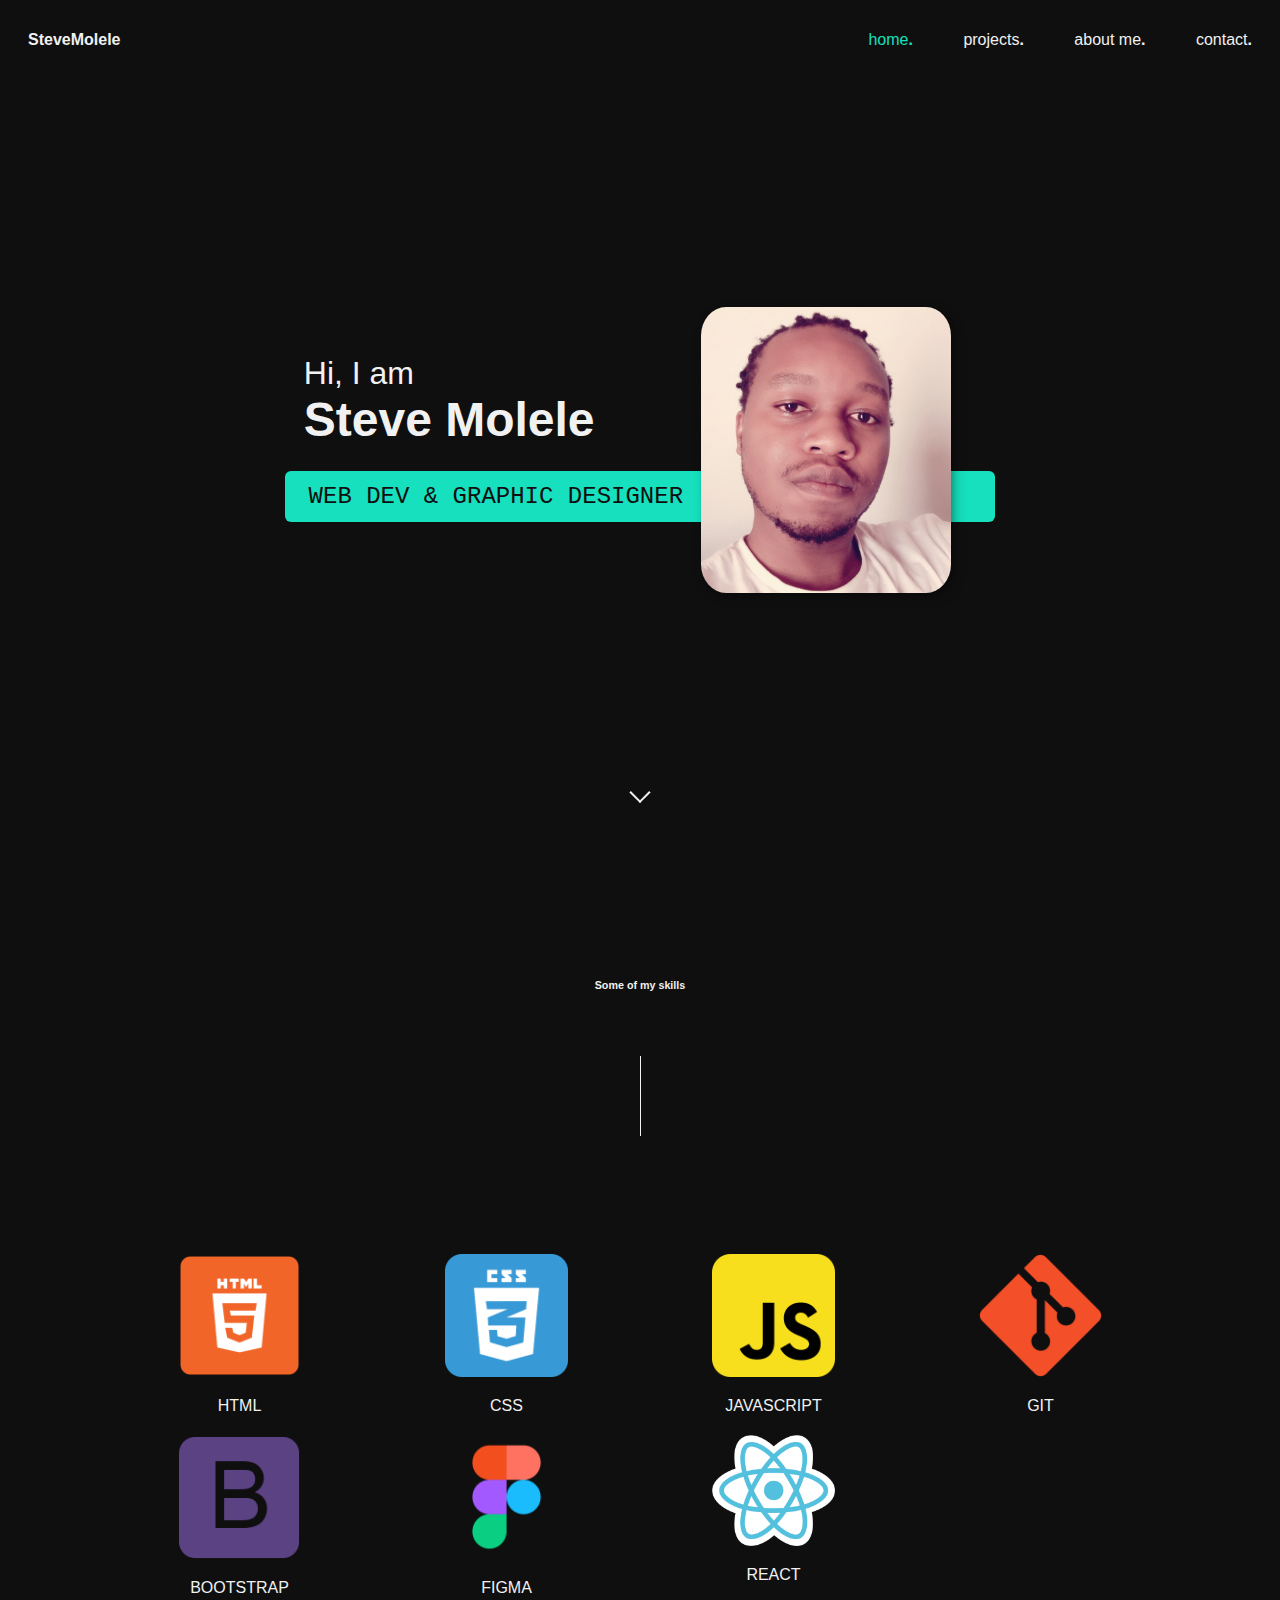
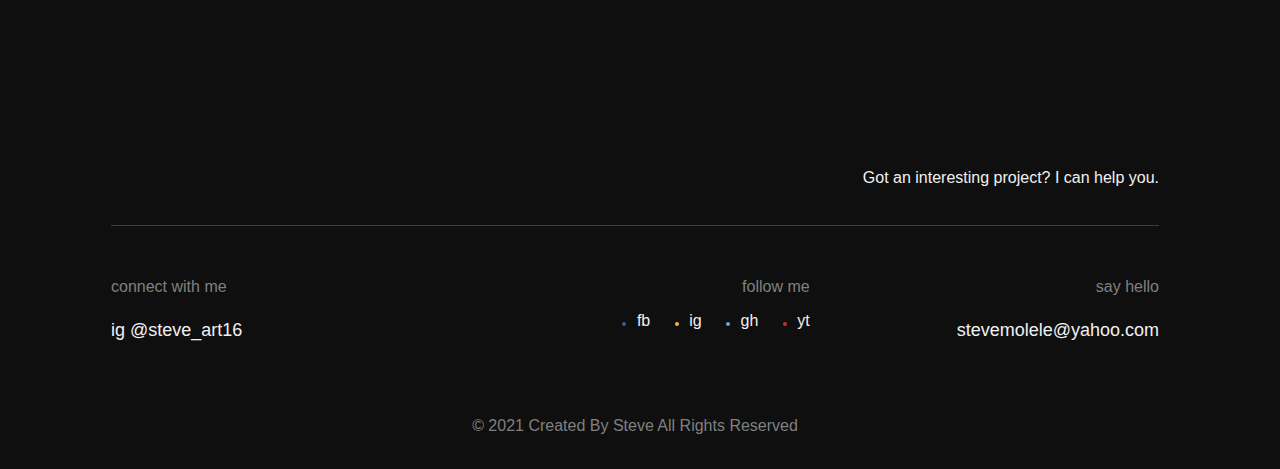
<file: index.html>
<!DOCTYPE html>
<html lang="en">
  <head>
    <meta charset="UTF-8" />
    <meta http-equiv="X-UA-Compatible" content="IE=edge" />
    <meta name="viewport" content="width=device-width, initial-scale=1.0" />
    <title>Personal Website || Home</title>
    <link rel="stylesheet" type="text/css" href="css/style.css" />
  </head>
  <body>
    <div class="wrapper">
      <!-------------------- navbar starts here ---------------------->
      <nav>
        <span id="logo">
          <a href="index.html">SteveMolele</a>
        </span>

        <ul id="menu">
          <li class="current">
            <a href="index.html">home<span>.</span></a>
          </li>
          <li>
            <a href="projects.html">projects<span>.</span></a>
          </li>
          <li>
            <a href="about.html">about me<span>.</span></a>
          </li>
          <li>
            <a href="contact.html">contact<span>.</span></a>
          </li>
        </ul>

        <div id="toggle">
          <div class="span">menu</div>
        </div>
      </nav>

      <div id="resize">
        <div class="close-btn">close</div>

        <ul id="menu">
          <li class="current">
            <a href="index.html">home<span>.</span></a>
          </li>
          <li>
            <a href="projects.html">projects<span>.</span></a>
          </li>
          <li>
            <a href="about.html">about me<span>.</span></a>
          </li>
          <li>
            <a href="contact.html">contact<span>.</span></a>
          </li>
        </ul>
      </div>
      <!-------------------- navbar ends here ---------------------->

      <div class="whitespace-1"></div>

      <!-------------------- hero section starts here ---------------------->
      <main class="hero-container">
        <section class="intro">
          <h1 class="section-title">Hi, I am <strong>Steve Molele</strong></h1>
          <p class="section-subtitle">web dev & graphic designer</p>
          <img
            src="imgs/pic1.jpg"
            class="section-img"
            alt="a picture of Steve Molele"
          />
        </section>
      </main>

      <div class="scroll-down"></div>
      <!-------------------- hero section ends here ---------------------->

      <!-------------------- skills starts here ---------------------->
      <section class="container-fluid">
        <br /><br /><br />

        <h6>Some of my skills</h6>

        <div class="vertical"></div>
        <br />

        <div class="whitespace"></div>
        <div class="whitespace"></div>

        <div class="skills">
          <div class="skill">
            <img src="imgs/html_icon.png" alt="html logo" />
            <div class="skill-name">HTML</div>
          </div>

          <div class="skill">
            <img src="imgs/css_icon.png" alt="css logo" />
            <div class="skill-name">CSS</div>
          </div>

          <div class="skill">
            <img src="imgs/javascript_icon.png" alt="javascript logo" />
            <div class="skill-name">JAVASCRIPT</div>
          </div>

          <div class="skill">
            <img src="imgs/git_icon.png" alt="git logo" />
            <div class="skill-name">GIT</div>
          </div>

          <div class="skill">
            <img src="imgs/bootstrap_icon.png" alt="bootstrap logo" />
            <div class="skill-name">BOOTSTRAP</div>
          </div>

          <div class="skill">
            <img src="imgs/figma_icon.png" alt="figma logo" />
            <div class="skill-name">FIGMA</div>
          </div>

          <div class="skill">
            <img src="imgs/react-icon.png" alt="react logo" />
            <div class="skill-name">REACT</div>
          </div>
        </div>

        <div class="whitespace"></div>
      </section>
      <!-------------------- skills ends here ---------------------->

      <!-------------------- footer starts here ---------------------->
      <footer>
        <div class="container">
          <br /><br />

          <div class="collab">
            <p>
              <a href="contact.html"
                >Got an interesting project? I can help you.</a
              >
            </p>
          </div>

          <br />

          <div class="hr">
            <div class="row"></div>
          </div>

          <br /><br />

          <div class="info">
            <div id="personal">
              <p>connect with me</p>
              <h4>ig @steve_art16</h4>

              <br /><br />
            </div>

            <div id="media">
              <p>follow me</p>

              <ul>
                <li id="fb">
                  <a
                    href="https://www.facebook.com/steve.molele"
                    target="_blank"
                    >fb</a
                  >
                </li>
                <li id="ig">
                  <a
                    href="https://www.instagram.com/steve_art16/"
                    target="_blank"
                    >ig</a
                  >
                </li>
                <li id="gh">
                  <a href="https://github.com/Steve-code16" target="_blank"
                    >gh</a
                  >
                </li>
                <li id="yt">
                  <a
                    href="https://www.youtube.com/channel/UCgLyQbMCzEFbPKGLHHPSDmQ"
                    target="_blank"
                    >yt</a
                  >
                </li>
              </ul>

              <br /><br />
            </div>

            <div id="address">
              <p>say hello</p>
              <h4><a href="contact.html">stevemolele@yahoo.com</a></h4>

              <br /><br />
            </div>
          </div>
          <p class="copyright-text">
            &copy; 2021 Created By Steve All Rights Reserved
          </p>
        </div>
      </footer>
      <!-------------------- footer ends here ---------------------->

      <br />
    </div>

    <!-- scripts -->

    <script>
      const menuBtn = document.getElementById("toggle");
      const closeBtn = document.getElementById("resize");

      menuBtn.addEventListener("click", () => {
        closeBtn.classList.add("active");
      });

      closeBtn.addEventListener("click", () => {
        closeBtn.classList.remove("active");
      });
    </script>
  </body>
</html>
</file>
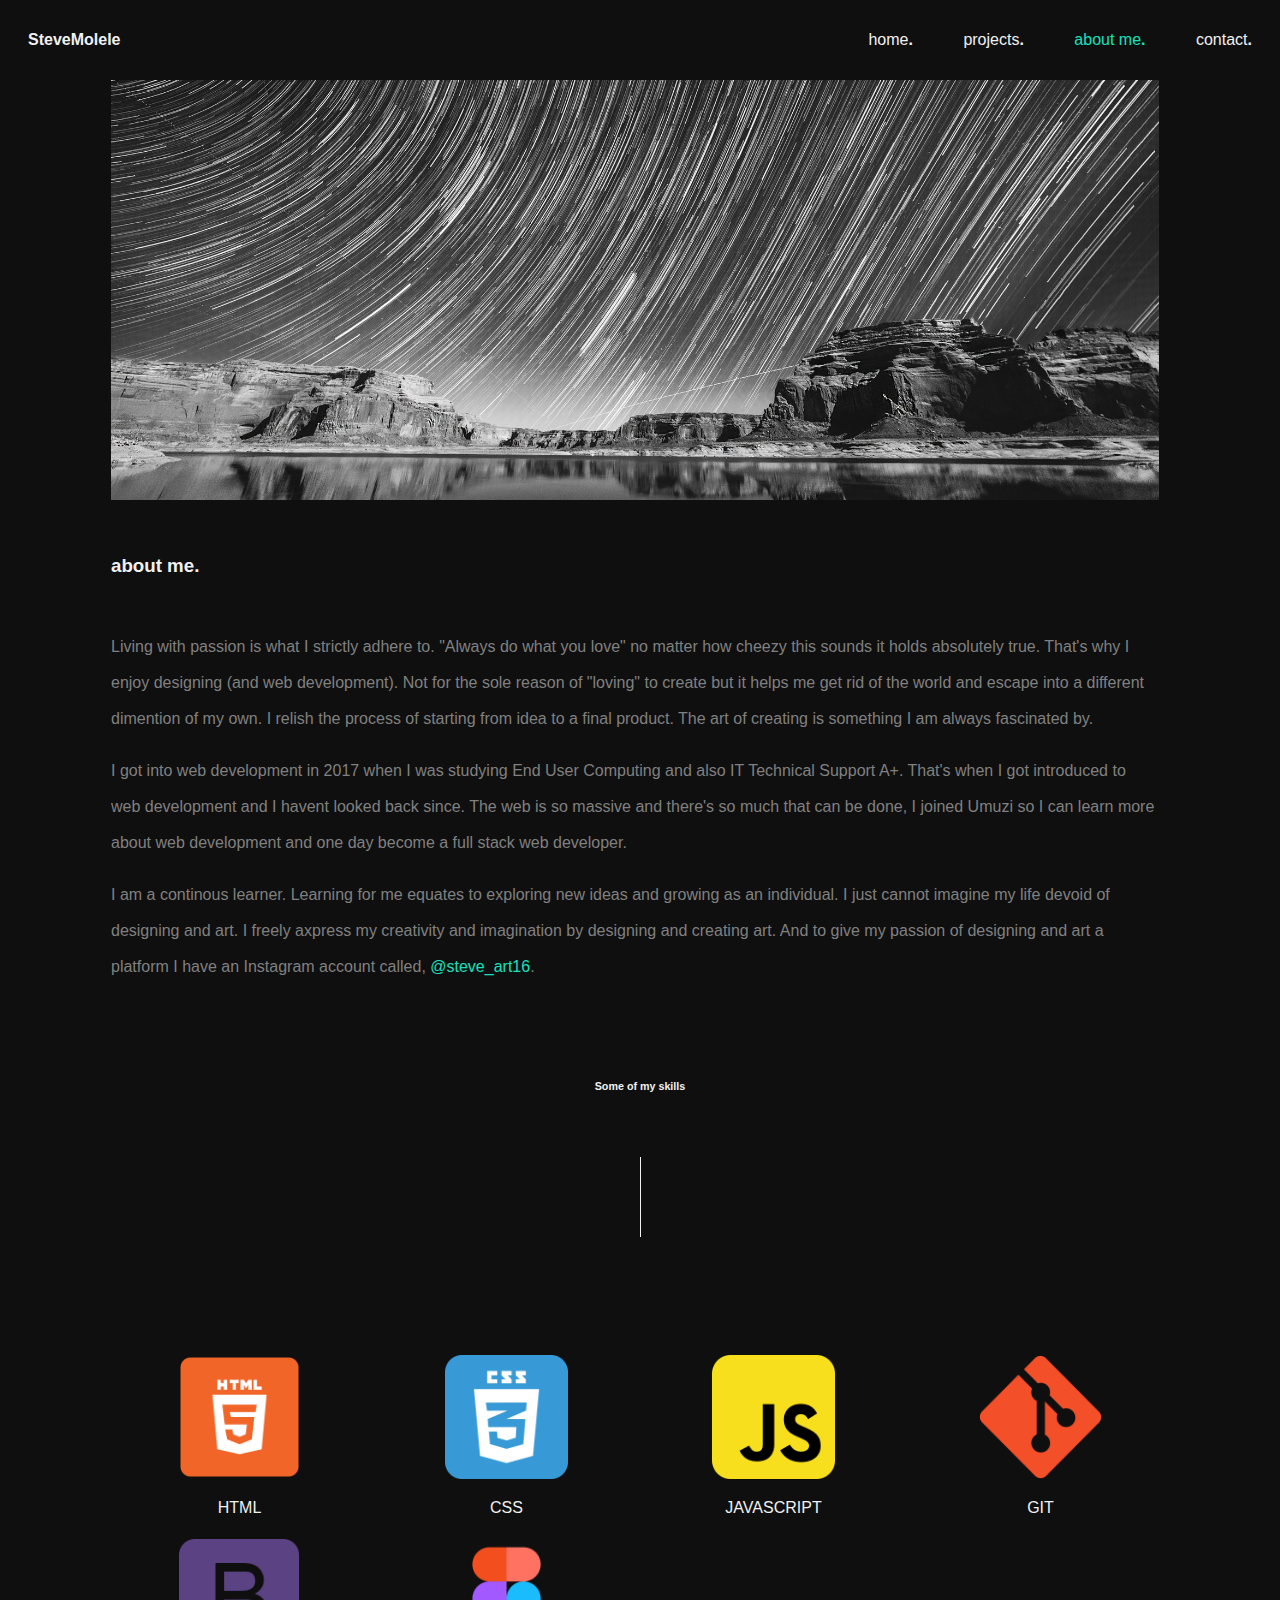
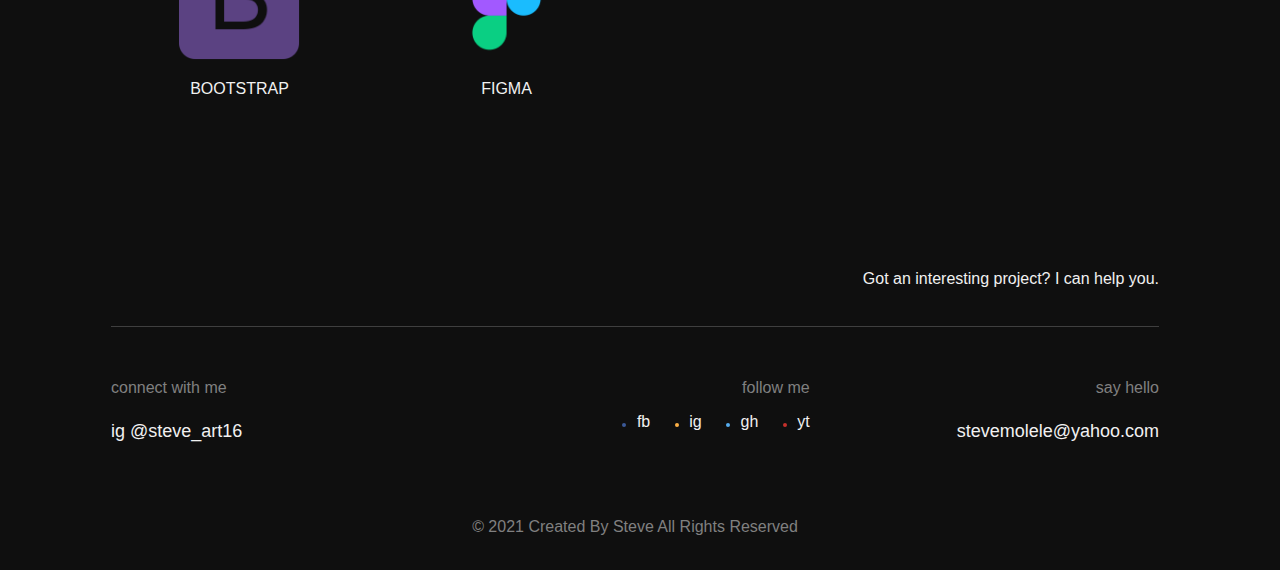
<file: about.html>
<!DOCTYPE html>
<html lang="en">
  <head>
    <meta charset="UTF-8" />
    <meta http-equiv="X-UA-Compatible" content="IE=edge" />
    <meta name="viewport" content="width=device-width, initial-scale=1.0" />
    <title>Personal Website || About</title>
    <link rel="stylesheet" type="text/css" href="css/style.css" />
  </head>
  <body>
    <div class="wrapper">
      <!-------------------- navbar starts here ---------------------->
      <nav>
        <span id="logo">
          <a href="index.html">SteveMolele</a>
        </span>

        <ul id="menu">
          <li>
            <a href="index.html">home<span>.</span></a>
          </li>
          <li>
            <a href="projects.html">projects<span>.</span></a>
          </li>
          <li class="current">
            <a href="about.html">about me<span>.</span></a>
          </li>
          <li>
            <a href="contact.html">contact<span>.</span></a>
          </li>
        </ul>

        <div id="toggle">
          <div class="span">menu</div>
        </div>
      </nav>

      <div id="resize">
        <div class="close-btn">close</div>

        <ul id="menu">
          <li>
            <a href="index.html">home<span>.</span></a>
          </li>
          <li>
            <a href="projects.html">projects<span>.</span></a>
          </li>
          <li class="current">
            <a href="about.html">about me<span>.</span></a>
          </li>
          <li>
            <a href="contact.html">contact<span>.</span></a>
          </li>
        </ul>
      </div>
      <!-------------------- navbar ends here ---------------------->

      <!-------------------- hero image starts here ---------------------->
      <div class="container">
        <div class="row">
          <div class="about image"></div>
        </div>
      </div>
      <!-------------------- hero image ends here ---------------------->

      <!-------------------- hero section starts here ---------------------->
      <div class="container">
        <br /><br />
        <div class="hero-content">
          <div class="about-me">
            <div>
              <h3>about me.</h3>
              <br />

              <p>
                Living with passion is what I strictly adhere to. "Always do
                what you love" no matter how cheezy this sounds it holds
                absolutely true. That's why I enjoy designing (and web
                development). Not for the sole reason of "loving" to create but
                it helps me get rid of the world and escape into a different
                dimention of my own. I relish the process of starting from idea
                to a final product. The art of creating is something I am always
                fascinated by.
              </p>

              <p>
                I got into web development in 2017 when I was studying End User
                Computing and also IT Technical Support A+. That's when I got
                introduced to web development and I havent looked back since.
                The web is so massive and there's so much that can be done, I
                joined Umuzi so I can learn more about web development and one
                day become a full stack web developer.
              </p>

              <p>
                I am a continous learner. Learning for me equates to exploring
                new ideas and growing as an individual. I just cannot imagine my
                life devoid of designing and art. I freely axpress my creativity
                and imagination by designing and creating art. And to give my
                passion of designing and art a platform I have an Instagram
                account called,
                <a href="https://www.instagram.com/steve_art16/" target="_blank"
                  ><strong>@steve_art16</strong></a
                >.
              </p>
            </div>
          </div>
        </div>
      </div>
      <!-------------------- hero section ends here ---------------------->

      <!-------------------- skills starts here ---------------------->
      <section class="container-fluid">
        <br /><br /><br />

        <h6>Some of my skills</h6>

        <div class="vertical"></div>
        <br />

        <div class="whitespace"></div>
        <div class="whitespace"></div>

        <div class="skills">
          <div class="skill">
            <img src="imgs/html_icon.png" alt="html logo" />
            <div class="skill-name">HTML</div>
          </div>

          <div class="skill">
            <img src="imgs/css_icon.png" alt="css logo" />
            <div class="skill-name">CSS</div>
          </div>

          <div class="skill">
            <img src="imgs/javascript_icon.png" alt="javascript logo" />
            <div class="skill-name">JAVASCRIPT</div>
          </div>

          <div class="skill">
            <img src="imgs/git_icon.png" alt="git logo" />
            <div class="skill-name">GIT</div>
          </div>

          <div class="skill">
            <img src="imgs/bootstrap_icon.png" alt="bootstrap logo" />
            <div class="skill-name">BOOTSTRAP</div>
          </div>

          <div class="skill">
            <img src="imgs/figma_icon.png" alt="figma logo" />
            <div class="skill-name">FIGMA</div>
          </div>
        </div>

        <div class="whitespace"></div>
      </section>
      <!-------------------- skills ends here ---------------------->

      <!-------------------- footer starts here ---------------------->
      <footer>
        <div class="container">
          <br /><br />

          <div class="collab">
            <p>
              <a href="contact.html"
                >Got an interesting project? I can help you.</a
              >
            </p>
          </div>

          <br />

          <div class="hr">
            <div class="row"></div>
          </div>

          <br /><br />

          <div class="info">
            <div id="personal">
              <p>connect with me</p>
              <h4>ig @steve_art16</h4>

              <br /><br />
            </div>

            <div id="media">
              <p>follow me</p>

              <ul>
                <li id="fb">
                  <a
                    href="https://www.facebook.com/steve.molele"
                    target="_blank"
                    >fb</a
                  >
                </li>
                <li id="ig">
                  <a
                    href="https://www.instagram.com/steve_art16/"
                    target="_blank"
                    >ig</a
                  >
                </li>
                <li id="gh">
                  <a href="https://github.com/Steve-code16" target="_blank"
                    >gh</a
                  >
                </li>
                <li id="yt">
                  <a
                    href="https://www.youtube.com/channel/UCgLyQbMCzEFbPKGLHHPSDmQ"
                    target="_blank"
                    >yt</a
                  >
                </li>
              </ul>

              <br /><br />
            </div>

            <div id="address">
              <p>say hello</p>
              <h4><a href="contact.html">stevemolele@yahoo.com</a></h4>

              <br /><br />
            </div>
          </div>
          <p class="copyright-text">
            &copy; 2021 Created By Steve All Rights Reserved
          </p>
        </div>
      </footer>
      <!-------------------- footer ends here ---------------------->

      <br />
    </div>

    <!-- scripts -->

    <script>
      const menuBtn = document.getElementById("toggle");
      const closeBtn = document.getElementById("resize");

      menuBtn.addEventListener("click", () => {
        closeBtn.classList.add("active");
      });

      closeBtn.addEventListener("click", () => {
        closeBtn.classList.remove("active");
      });
    </script>
  </body>
</html>
</file>
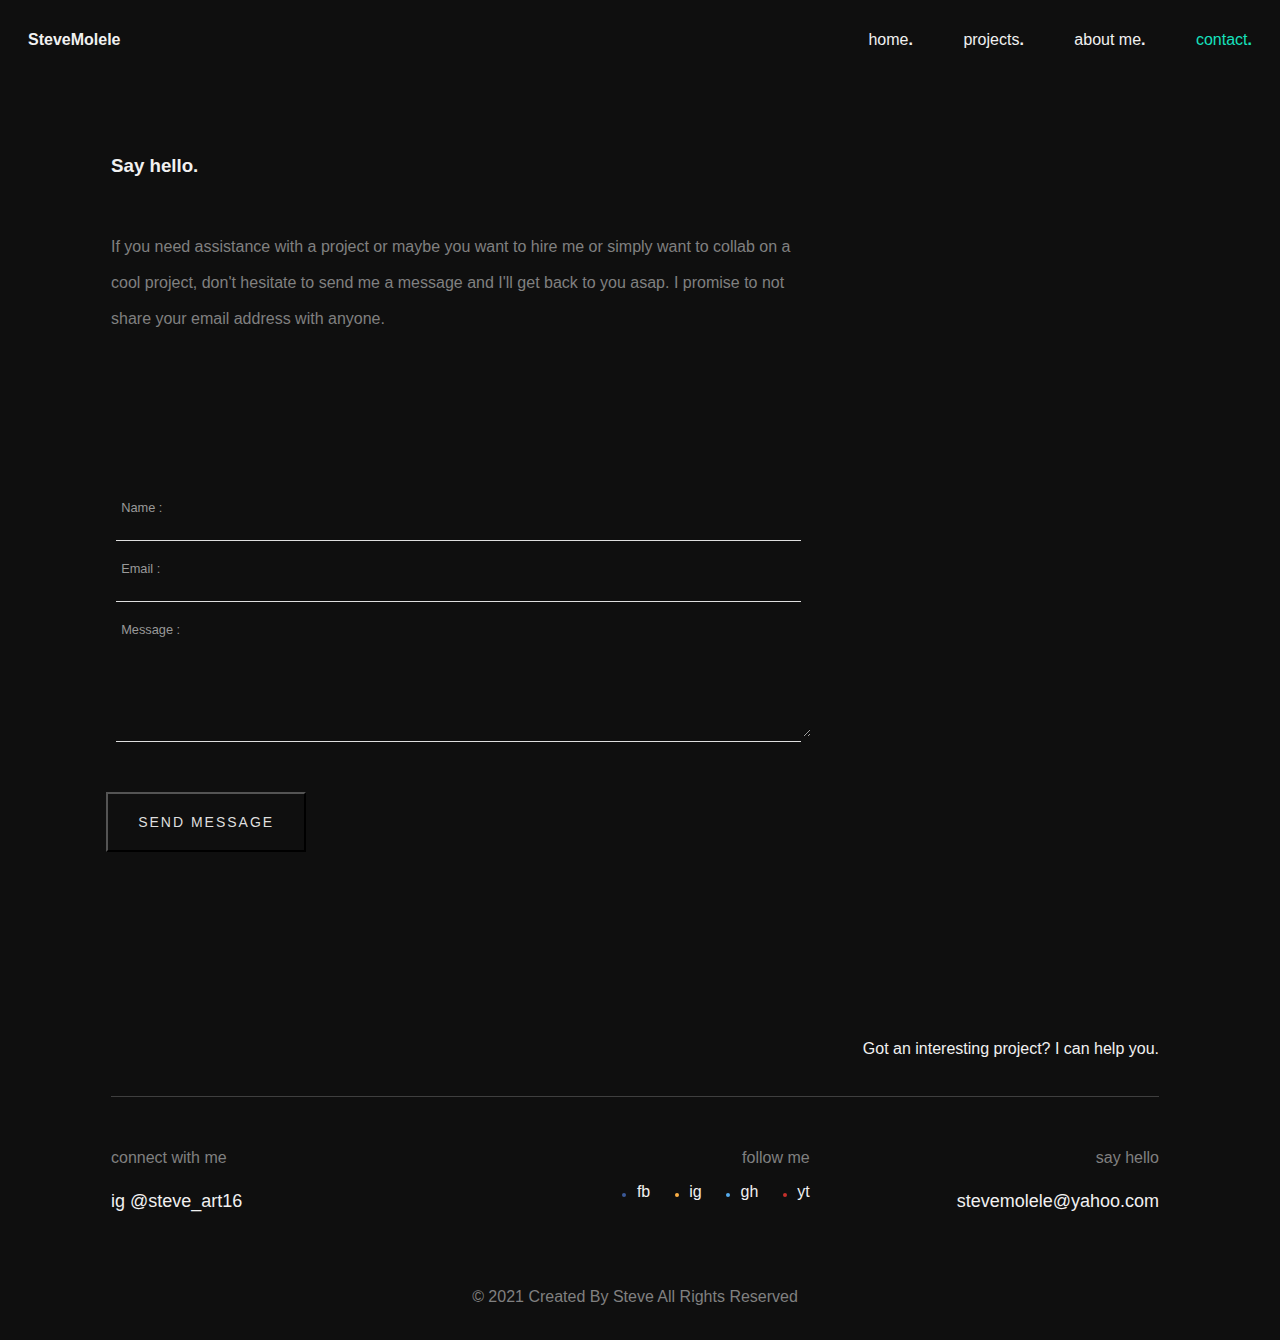
<file: contact.html>
<!DOCTYPE html>
<html lang="en">
  <head>
    <meta charset="UTF-8" />
    <meta http-equiv="X-UA-Compatible" content="IE=edge" />
    <meta name="viewport" content="width=device-width, initial-scale=1.0" />
    <title>Personal Website || Contact</title>
    <link rel="stylesheet" type="text/css" href="css/style.css" />
  </head>
  <body>
    <div class="wrapper">
      <!-------------------- navbar starts here ---------------------->
      <nav>
        <span id="logo">
          <a href="index.html">SteveMolele</a>
        </span>

        <ul id="menu">
          <li>
            <a href="index.html">home<span>.</span></a>
          </li>
          <li>
            <a href="projects.html">projects<span>.</span></a>
          </li>
          <li>
            <a href="about.html">about me<span>.</span></a>
          </li>
          <li class="current">
            <a href="contact.html">contact<span>.</span></a>
          </li>
        </ul>

        <div id="toggle">
          <div class="span">menu</div>
        </div>
      </nav>

      <div id="resize">
        <div class="close-btn">close</div>

        <ul id="menu">
          <li>
            <a href="index.html">home<span>.</span></a>
          </li>
          <li>
            <a href="projects.html">projects<span>.</span></a>
          </li>
          <li>
            <a href="about.html">about me<span>.</span></a>
          </li>
          <li class="current">
            <a href="contact.html">contact<span>.</span></a>
          </li>
        </ul>
      </div>
      <!-------------------- navbar ends here ---------------------->

      <div class="whitespace"></div>

      <!-------------------- hero section starts here ---------------------->
      <div class="container">
        <br /><br />
        <div class="contact-content">
          <div class="intro-box">
            <h3>Say hello.</h3>
            <br />

            <p>
              If you need assistance with a project or maybe you want to hire me
              or simply want to collab on a cool project, don't hesitate to send
              me a message and I'll get back to you asap. I promise to not share
              your email address with anyone.
            </p>
          </div>
        </div>
      </div>
      <!-------------------- hero section ends here ---------------------->

      <div class="whitespace"></div>

      <!-------------------- form section starts here ---------------------->
      <div class="container-fluid">
        <div class="form-content">
          <div>
            <form name="contact-form" id="contact-form" method="post" action="https://formspree.io/f/xleqkodo">
              <ul>
                <li>
                  <label for="contact-name">Name :</label>
                  <div class="textArea">
                    <input
                      type="text"
                      name="contact-name"
                      id="contact-name"
                      value=""
                      required
                    />
                  </div>
                </li>

                <li>
                  <label for="contact-email">Email :</label>
                  <div class="textArea">
                    <input
                      type="email"
                      name="contact-email"
                      id="contact-email"
                      value=""
                      required
                    />
                  </div>
                </li>

                <li>
                  <label for="contact-project">Message :</label>
                  <div class="textArea">
                    <textarea
                      name="contact-project"
                      id="contact-project"
                      rows="6"
                      value=""
                      required
                    ></textarea>
                  </div>
                </li>
              </ul>

              <button
                type="submit"
                name="contact-submit"
                id="contact-submit"
                class="send"
              >
                Send Message
              </button>
            </form>
          </div>
        </div>
      </div>

      <!-------------------- form section ends here ---------------------->

      <div class="whitespace"></div>

      <!-------------------- footer starts here ---------------------->
      <footer>
        <div class="container">
          <br /><br />

          <div class="collab">
            <p>
              <a href="contact.html"
                >Got an interesting project? I can help you.</a
              >
            </p>
          </div>

          <br />

          <div class="hr">
            <div class="row"></div>
          </div>

          <br /><br />

          <div class="info">
            <div id="personal">
              <p>connect with me</p>
              <h4>ig @steve_art16</h4>

              <br /><br />
            </div>

            <div id="media">
              <p>follow me</p>

              <ul>
                <li id="fb">
                  <a
                    href="https://www.facebook.com/steve.molele"
                    target="_blank"
                    >fb</a
                  >
                </li>
                <li id="ig">
                  <a
                    href="https://www.instagram.com/steve_art16/"
                    target="_blank"
                    >ig</a
                  >
                </li>
                <li id="gh">
                  <a href="https://github.com/Steve-code16" target="_blank"
                    >gh</a
                  >
                </li>
                <li id="yt">
                  <a
                    href="https://www.youtube.com/channel/UCgLyQbMCzEFbPKGLHHPSDmQ"
                    target="_blank"
                    >yt</a
                  >
                </li>
              </ul>

              <br /><br />
            </div>

            <div id="address">
              <p>say hello</p>
              <h4><a href="contact.html">stevemolele@yahoo.com</a></h4>

              <br /><br />
            </div>
          </div>
          <p class="copyright-text">
            &copy; 2021 Created By Steve All Rights Reserved
          </p>
        </div>
      </footer>
      <!-------------------- footer ends here ---------------------->

      <br />
    </div>

    <!-- scripts -->

    <script>
      const menuBtn = document.getElementById("toggle");
      const closeBtn = document.getElementById("resize");

      menuBtn.addEventListener("click", () => {
        closeBtn.classList.add("active");
      });

      closeBtn.addEventListener("click", () => {
        closeBtn.classList.remove("active");
      });
    </script>
  </body>
</html>
</file>
<file: css/style.css>
/*---------------- basic styling ----------------*/
html,
body {
  margin: 0;
  padding: 0;
  width: 100%;
  height: 100%;
  background: var(--dark-clr);
  color: var(--light-clr);
  font-size: 1rem;
  font-family: Arial, Helvetica, sans-serif;
  box-sizing: border-box;
}

html {
  scrollbar-width: thin;
  scrollbar-color: var(--acc-clr) var(--dark-clr);
}

html::-webkit-scrollbar {
  width: 0.5vw;
}

html::-webkit-scrollbar-thumb{
  background-color: var(--acc-clr);
  border-radius: 10px;
}

html::-webkit-scrollbar-track{
  background-color: var(--dark-clr);
}

.whitespace {
  width: 100%;
  height: 100px;
}

.wrapper {
  width: 85%;
  height: 100%;
  margin: 0 auto;
}

/*---------------- global styles ----------------*/
:root {
  --dark-clr: #0f0f0f;
  --light-clr: #f1f1f1;
  --acc-clr: #16e0bd;

  --bxsh: 0.25em 0.25em 0.75em rgba(0, 0, 0, 0.25),
    0.125em 0.125em 0.25em rgba(0, 0, 0, 0.15);
}

a {
  text-decoration: none;
}

img {
  display: block;
  max-width: 100%;
}

/*---------------- navigation ----------------*/
nav {
  display: grid;
  grid-template-rows: auto;
  grid-template-columns: 4fr 8fr;
  width: 100%;
  height: 80px;
  background: var(--dark-clr);
  position: fixed;
  left: 0;
  right: 0;
  z-index: 2;
}

nav #logo {
  display: block;
  margin-left: 20px;
  line-height: 80px;
  font-weight: bold;
}

nav #logo a {
  padding: 8px;
  color: var(--light-clr);
  transition: all 0.3s ease-out;
  animation: fade-in 2s;
}

nav #logo a:hover {
  color: var(--acc-clr);
}

nav #menu {
  justify-self: end;
  padding-left: 0;
  margin: 0 20px 0 0;
}

nav #menu li {
  padding-left: 30px;
  display: inline-block;
  cursor: pointer;
  font-weight: 300;
  line-height: 80px;
  position: relative;
  transition: all 0.3s ease-out;
  animation: fade-in 2.5s;
}

nav #menu li span {
  font-weight: 700;
}

nav #menu li a {
  padding: 8px;
  color: var(--light-clr);
  transition: all 0.3s ease-out;
}

nav #menu li a:hover {
  color: var(--acc-clr);
}

nav #menu .current a {
  color: var(--acc-clr);
}

#toggle {
  position: absolute;
  top: 20px;
  right: 0px;
  font-weight: 300;
  z-index: 3;
  height: 30px;
  cursor: pointer;
  transition: all 0.3s ease-out;
  margin: 8px 25px 0 0;
  visibility: hidden;
  opacity: 0;
  animation: fade-in 1s;
}

.close-btn {
  position: absolute;
  top: -4px;
  right: 0px;
  font-weight: 300;
  margin-right: 25px;
  z-index: 3;
  line-height: 80px;
  cursor: pointer;
}

#resize {
  position: fixed;
  top: 0;
  left: 0;
  z-index: 2;
  background: var(--dark-clr);
  width: 100%;
  height: 100%;
  visibility: hidden;
  opacity: 0;
  transition: all 1s ease-out;
}

#resize #menu {
  position: absolute;
  left: 46%;
  height: 90px;
  transform: translateX(-40%);
  text-align: center;
  display: table-cell;
  vertical-align: center;
}

#resize #menu li {
  display: block;
  text-align: center;
  padding: 10px 0;
  font-size: 50px;
  min-height: 50px;
  font-weight: bold;
  cursor: pointer;
}

#resize li:nth-child(1) {
  margin-top: 140px;
}

#resize #menu li a {
  color: var(--light-clr);
  padding: 15px;
  transition: all 0.3s ease-out;
}

#resize #menu li a:hover {
  color: var(--acc-clr);
}

#resize #menu .current a {
  color: var(--acc-clr);
  font-weight: bold;
}

#resize.active {
  visibility: visible;
  opacity: 1;
}

@media (max-width: 768px) {
  #toggle {
    visibility: visible;
    opacity: 1;
    margin-top: 6px;
  }

  #menu a {
    font-size: 20px;
    font-weight: 300;
  }

  #resize li span {
    font-weight: bolder;
  }

  nav #menu {
    display: none;
  }
}

@media (min-width: 768px) {
  #resize {
    visibility: hidden;
  }
}

/*---------------- hero section ----------------*/
.hero-container {
  height: 100vh;
  display: grid;
  align-items: center;
  overflow-x: hidden;
}

.intro {
  position: relative;
}

.section-subtitle {
  margin-bottom: 1em;
  font-size: 1.5rem;
  color: var(--dark-clr);
  background: var(--acc-clr);
  border-radius: 6px;
  padding: 0.5em 1em;
  text-transform: uppercase;
  font-family: monospace;
  animation: slide-left 1s;
}

@media (min-width: 600px) {
  .intro {
    display: grid;
    margin: 0 auto;
    grid-column-gap: oem;
    grid-template-areas:
      "img title"
      "img subtitle";
    grid-template-columns: min-content max-content;
  }

  .section-img {
    grid-area: img;
    min-width: 250px;
    position: relative;
    left: -25px;
    z-index: 1;
  }

  .section-title {
    align-self: end;
  }

  .section-subtitle {
    align-self: start;
    grid-column: -4/ 1;
    grid-row: 2;
    position: relative;
    left: -0.8em;
    width: calc(100% + 10em);
  }
}

@media (max-width: 767px) {
  .whitespace-1 {
    width: 100%;
    height: 50px;
  }

  .hero-container {
    height: 100%;
  }

  .section-title {
    margin: 0;
  }

  .section-subtitle {
    font-size: 1.2rem;
    margin: 0em 0em 1em 0em;
    padding: 0.4em 0.4em;
  }
}

.section-img {
  box-shadow: var(--bxsh);
  display: block;
  max-width: 80%;
  border-radius: 10%;
  margin: 0 auto;
  /* animation: fade-in 2s; */
}

.section-title {
  font-weight: 300;
  margin: 0;
  animation: slide-right 1s;
}

.section-title strong {
  display: block;
  font-weight: bold;
  font-size: 3rem;
  padding: 0;
}

/*---------------- scroll down icon animation ----------------*/
.scroll-down {
  position: absolute;
  left: 50%;
  bottom: 100px;
  display: block;
  text-align: center;
  font-size: 20px;
  z-index: 0;
  text-decoration: none;
  text-shadow: 0;
  width: 13px;
  height: 13px;
  border-bottom: 2px solid var(--light-clr);
  border-right: 2px solid var(--light-clr);
  transform: translate(-50%, 0) rotate(45deg);
  animation: fade-down 3s cubic-bezier(0.19, 1, 0.22, 1) infinite;
}

/*---------------- skills section ----------------*/
section h6 {
  text-align: center;
}

.vertical {
  margin-top: 40px;
  border-left: 1px solid var(--light-clr);
  height: 80px;
  position: absolute;
  left: 50%;
}

section .skills {
  display: grid;
  grid-template-columns: repeat(4, 1fr);
  gap: 20px;
  text-align: center;
  padding: 20px;
  animation: fade-in-up 1s;
}

section img {
  width: 50%;
  margin: 0 auto 20px;
}

@media (max-width: 767px) {
  .whitespace {
    display: block;
  }

  section .skills {
    grid-template-columns: 1fr 1fr;
  }
}

@media (max-width: 550px) {
  .whitespace {
    display: block;
  }

  section .skills {
    grid-template-columns: 1fr;
  }
}

/*---------------- footer section ----------------*/
.collab {
  text-align: right;
}

.collab p {
  font-weight: lighter;
  margin-bottom: 20px;
  animation: fade-in-up 1s;
}

.collab a {
  color: var(--light-clr);
  transition: all 0.3s ease-out;
}

.collab a:hover {
  color: var(--acc-clr);
}

.hr {
  background: rgba(255, 255, 255, 0.2);
  height: 1px;
}

.info {
  display: grid;
  grid-template-columns: 2fr 6fr 4fr;
}

.info h4 {
  font-size: 18px;
  font-weight: lighter;
  animation: fade-in-up 1s;
}

.info p {
  color: #808080;
  font-weight: lighter;
  animation: fade-in-up 1s;
}

.info li {
  font-weight: lighter;
  font-size: 18px;
  padding-left: 20px;
  animation: fade-in-up 1s;
}

.info li a {
  color: var(--light-clr);
  transition: all 0.3s ease-out;
}

#personal a {
  color: var(--light-clr);
  transition: all 0.3s ease-out;
}

#fb::before {
  display: inline-block;
  content: "";
  width: 4px;
  height: 4px;
  border-radius: 50%;
  margin-right: 6px;
  background: #3b5998;
}

#ig::before {
  display: inline-block;
  content: "";
  width: 4px;
  height: 4px;
  border-radius: 50%;
  margin-right: 6px;
  background: #fcaf45;
}

#gh::before {
  display: inline-block;
  content: "";
  width: 4px;
  height: 4px;
  border-radius: 50%;
  margin-right: 6px;
  background: #55acee;
}

#yt::before {
  display: inline-block;
  content: "";
  width: 4px;
  height: 4px;
  border-radius: 50%;
  margin-right: 6px;
  background: #c4302b;
}

#address {
  text-align: right;
}

#media {
  text-align: right;
}

#media ul li {
  display: inline-block;
  font-size: 1rem;
}

#address a {
  color: var(--light-clr);
  transition: all 0.3s ease-out;
}

#personal a:hover,
#media a:hover,
#address a:hover {
  color: var(--acc-clr);
}

footer .copyright-text {
  text-align: center;
  color: #808080;
}

@media (max-width: 768px) {
  .collab,
  #personal,
  #media,
  #address {
    text-align: center;
  }

  .info {
    display: block;
  }

  .info ul {
    margin: 0 0 0 -22px;
    padding: 0;
  }
}

/*---------------- projects page ----------------*/
.hero-content {
  display: grid;
  margin-left: 0%;
  animation: fade-in-up 1s;
}

.hero-content .row {
  grid-template-columns: 2fr 1fr;
  grid-column: 1/2;
}

.hero-content p {
  font-weight: 300;
  line-height: 36px;
  color: grey;
}

.hero-content h3 {
  text-align: left;
}

.projects-section .container {
  margin-right: auto;
  margin-left: auto;
  max-width: 1250px;
}

.projects-section img {
  width: 100%;
}

.grid {
  display: grid;
}

.project-container {
  grid-template-columns: repeat(3, 330px);
  gap: 1.8rem;
  justify-content: center;
  padding-top: 1rem;
  animation: fade-in-up 1s;
}

.project-filter {
  display: flex;
  justify-content: center;
  align-items: center;
  column-gap: 0.75rem;
  margin-bottom: 2rem;
  animation: fade-in 5s;
}

.project-item {
  cursor: pointer;
  color: var(--light-clr);
  padding: 0.25rem 0.75rem;
  font-weight: bold;
  border-radius: 0.5rem;
}

.project-card {
  background-color: #222;
  padding: 1.25rem;
  border-radius: 0.5rem;
}

.portfolio-item-details {
  display: none;
}

.project-image {
  border-radius: 0.5rem;
  margin-bottom: 2rem;
}

.project-button {
  color: var(--acc-clr);
  font-size: 14px;
  display: flex;
  align-items: center;
  column-gap: 0.25rem;
  font-weight: bold;
  cursor: pointer;
}

.icon {
  transition: 0.3s;
}

.project-button:hover .icon {
  transform: translateX(0.25rem);
}

.active-project {
  background-color: var(--acc-clr);
  color: var(--dark-clr);
}

@media (max-width: 1000px) {
  .hero-content {
    padding-top: 50px;
    width: 96%;
    margin: 0 auto;
  }

  .project-container {
    grid-template-columns: repeat(2, 330px);
  }
}

/* popup info */

.portfolio-popup {
  position: fixed;
  top: 0;
  bottom: 0;
  left: 0;
  right: 0;
  background-color: rgba(0, 0, 0, 0.5);
  display: flex;
  justify-content: center;
  align-items: center;
  padding: 0 1rem;
  z-index: 100;
  opacity: 0;
  visibility: hidden;
  transition: 0.3s;
}

.portfolio-popup.open {
  opacity: 1;
  visibility: visible;
}

.popup-inner {
  background-color: #202736;
  width: 900px;
  border-radius: 0.5rem;
  padding: 2.5rem;
  position: relative;
}

.popup-content {
  grid-template-columns: repeat(2, 1fr);
  align-items: center;
  column-gap: 3rem;
}

.popup-close {
  position: absolute;
  font-weight: bold;
  top: 1.5rem;
  right: 1.5rem;
  font-size: 1.2rem;
  color: var(--acc-clr);
  cursor: pointer;
}

.popup-image {
  border-radius: 0.5rem;
}

.popup-subtitle {
  margin-bottom: 1rem;
}

.details-title {
  font-size: 1.5rem;
  font-weight: bold;
  margin-bottom: 1.5rem;
}

.details-description {
  font-size: 14px;
  margin-bottom: 2rem;
}

.details-info {
  padding: 0;
}

.details-info li {
  list-style: none;
  margin-bottom: 0.75rem;
  text-transform: capitalize;
  font-size: 14px;
}

.details-info li:last-child {
  margin-bottom: 0;
}

.details-info li span {
  font-weight: normal;
}
.details-info li a {
  color: var(--acc-clr);
  text-transform: lowercase;
}

@media (max-width: 650px) {
  .project-container {
    grid-template-columns: 330px;
  }

  .popup-inner {
    width: 420px;
    padding: 2.8rem 1.5rem 2.5rem;
  }

  .popup-content {
    grid-template-columns: 1fr;
    row-gap: 1.6rem;
  }

  .details-title {
    font-size: 16px;
  }

  .popup-close {
    top: 0.5rem;
  }
}

/*---------------- about page ----------------*/
.container {
  padding-right: 25px;
  padding-left: 15px;
  margin-right: auto;
  margin-left: auto;
}

.about {
  height: 500px;
}

.about-me p strong {
  color: var(--acc-clr);
}

.image {
  background: url(../imgs/andrew-preble-hiTlXbs0-ZU-unsplash.jpg) no-repeat
    center;
  background-size: cover;
  animation: fade-in-up 1s;
}
/*---------------- contact page ----------------*/
.contact-content {
  display: grid;
  grid-template-columns: 8fr 4fr;
  animation: fade-in-up 1s;
}

.contact-content p {
  font-weight: 300;
  line-height: 36px;
  color: grey;
}

.form-content {
  display: grid;
  grid-template-columns: 8fr 4fr;
  animation: fade-in-up 1s;
}

#contact-form {
  margin: 5% 1.4%;
}

#contact-form ul {
  list-style: none;
  border-radius: 5px;
  margin-bottom: 40px;
  padding: 0;
}

#contact-form li {
  padding: 10px;
}

#contact-form li:last-of-type {
  border-bottom: none;
}

#contact-form label {
  display: block;
  font-size: 0.8em;
  color: #999;
  padding-left: 5px;
}

#contact-form input,
#contact-form textarea {
  width: 100%;
  padding: 5px;
  border: none;
  resize: vertical;
  background: transparent;
  color: var(--light-clr);
  font-weight: bolder;
}

input:focus,
textarea:focus {
  outline: none;
  border: none;
}

.textArea {
  border-bottom: 1px solid #dfdfdf;
}

.send {
  text-transform: uppercase;
  padding: 20px 30px;
  background: transparent;
  color: #dfdfdf;
  font-size: 14px;
  letter-spacing: 2px;
  transition: 0.3s ease-out;
}

.send:hover {
  background: #dfdfdf;
  color: #101010;
}

@media (max-width: 768px) {
  #contact-form {
    margin: 5% 1%;
    width: 98%;
    animation: fade-in-up 1s;
  }

  .contact-content,
  .form-content {
    display: unset;
  }

  .intro-box {
    animation: fade-in-up 1s;
  }
}

/*---------------- project page ----------------*/
/*---------------- animations ----------------*/
@keyframes fade-in {
  from {
    opacity: 0;
  }

  to {
    opacity: 1;
  }
}

@keyframes fade-in-up {
  from {
    opacity: 0;
    -webkit-transform: translate3d(0, 100%, 0);
    transform: translate3d(0, 100%, 0);
  }

  to {
    opacity: 1;
    -webkit-transform: translate3d(0, 0, 0);
    transform: translate3d(0, 0, 0);
  }
}

@keyframes slide-right {
  from {
    -webkit-transform: translate3d(100%, 0, 0);
    transform: translate3d(100%, 0, 0);
    visibility: visible;
  }

  to {
    -webkit-transform: translate3d(0, 0, 0);
    transform: translate3d(0, 0, 0);
  }
}

@keyframes slide-left {
  from {
    -webkit-transform: translate3d(-100%, 0, 0);
    transform: translate3d(-100%, 0, 0);
    visibility: visible;
  }

  to {
    -webkit-transform: translate3d(0, 0, 0);
    transform: translate3d(0, 0, 0);
  }
}

@keyframes fade-down {
  0% {
    transform: translate(0, -20px) rotate(45deg);
    opacity: 0;
  }

  50% {
    opacity: 1;
  }

  100% {
    transform: translate(0, 20px) rotate(45deg);
    opacity: 0;
  }
}
</file>
